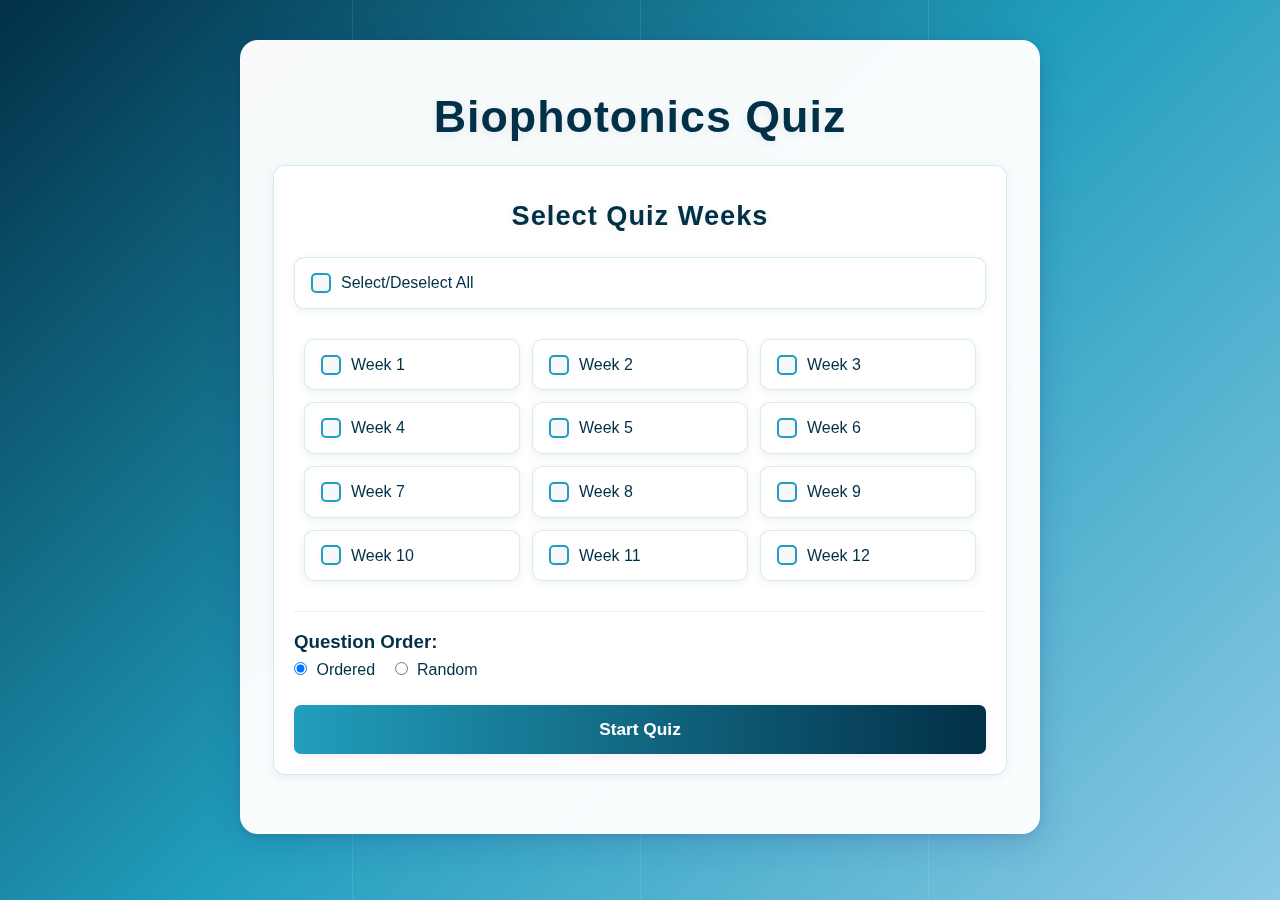
<file: index.html>
<!DOCTYPE html>
<html lang="en">
<head>
    <meta charset="UTF-8">
    <meta name="viewport" content="width=device-width, initial-scale=1.0, maximum-scale=1.0, user-scalable=no">
    <title>Biophotonics Quiz</title>
    <link rel="stylesheet" href="style.css">
</head>
<body>
    <div class="lines">
        <div class="line"></div>
        <div class="line"></div>
        <div class="line"></div>
    </div>
    <div class="container">
        <h1>Biophotonics Quiz</h1>

        <!-- Week Selection Area -->
        <div id="week-selection" class="selection-area">
            <h2>Select Quiz Weeks</h2>
            <div class="select-all-container">
                 <input type="checkbox" id="select-all-weeks">
                 <label for="select-all-weeks">Select/Deselect All</label>
            </div>
            <div id="week-checkboxes" class="checkbox-grid">
                <!-- Checkboxes will be populated by JavaScript -->
            </div>

            <!-- Mode Selection -->
            <div class="mode-selection">
                <h3>Question Order:</h3>
                <label for="mode-ordered">
                    <input type="radio" id="mode-ordered" name="orderMode" value="ordered" checked> Ordered
                </label>
                <label for="mode-random">
                    <input type="radio" id="mode-random" name="orderMode" value="random"> Random
                </label>
            </div>
            <!-- End Mode Selection -->

            <button id="start-quiz-btn">Start Quiz</button>
            <p id="selection-error" class="error-message hidden">Please select at least one week.</p>
        </div>

        <!-- Quiz Area -->
        <div id="quiz-area" class="hidden">
            <div id="quiz-header">
                <span id="question-counter"></span>
                <span id="current-score">Score: 0</span>
            </div>
            <hr>
            <div id="question-container">
                <h2 id="question-text">Question text goes here</h2>
                <div id="options-container">
                    <!-- Options will be populated by JavaScript -->
                </div>
            </div>
            <div id="feedback-container" class="hidden">
                 <p id="feedback-text"></p>
                 <p id="explanation-text"></p>
            </div>
             <p id="answer-error" class="error-message hidden">Please select an answer.</p>
            <button id="submit-answer-btn">Submit Answer</button>
            <button id="go-home-btn" class="secondary-button">Home</button>
        </div>

        <!-- Results Area -->
        <div id="results-area" class="hidden">
            <h2>Quiz Complete!</h2>
            <p id="final-score"></p>
            <button id="restart-quiz-btn">Take Another Quiz</button>
        </div>
    </div>

    <!-- Scripts: Load Data First, then Logic -->
    <script src="quizData.js"></script>
    <script src="script.js"></script>
</body>
</html>
</file>
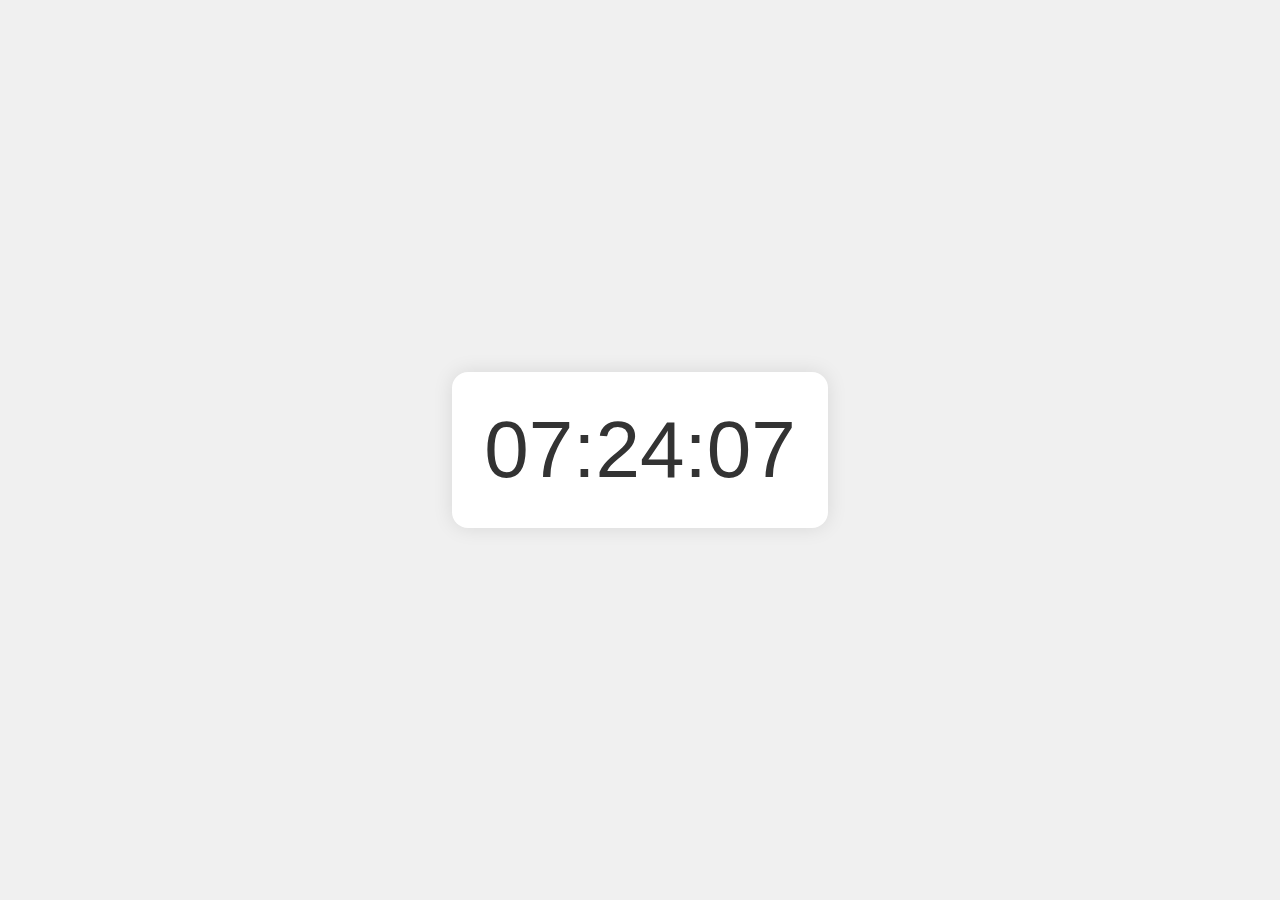
<file: Biophotonics/index.html>
<!DOCTYPE html>
<html lang="en">
<head>
    <meta charset="UTF-8">
    <meta name="viewport" content="width=device-width, initial-scale=1.0">
    <title>Digital Clock</title>
    <style>
        body {
            display: flex;
            justify-content: center;
            align-items: center;
            height: 100vh;
            margin: 0;
            font-family: Arial, sans-serif;
            background-color: #f0f0f0;
        }
        #clock {
            font-size: 5rem;
            color: #333;
            background-color: white;
            padding: 2rem;
            border-radius: 1rem;
            box-shadow: 0 0 20px rgba(0,0,0,0.1);
        }
    </style>
</head>
<body>
    <div id="clock"></div>

    <script>
        function updateClock() {
            const now = new Date();
            const hours = now.getHours().toString().padStart(2, '0');
            const minutes = now.getMinutes().toString().padStart(2, '0');
            const seconds = now.getSeconds().toString().padStart(2, '0');
            document.getElementById('clock').textContent = `${hours}:${minutes}:${seconds}`;
        }

        // Update clock immediately and then every second
        updateClock();
        setInterval(updateClock, 1000);
    </script>
</body>
</html>
</file>
<file: style.css>
/*
Version History:
v1.0.0 (2025-04-04) - Initial release
- Core styling for quiz interface
- Responsive design with grid layout
- Animated background lines
- Interactive button and input states
- Feedback color schemes
*/

/* CSS styles previously in style.css */
*, *:before, *:after {
    margin: 0;
    padding: 0;
    box-sizing: border-box !important;
}

html, body {
    height: 100%;
}

body {
    display: table;
    width: 100%;
    height: 100%;
    background: linear-gradient(135deg, #023047 0%, #219EBC 50%, #8ECAE6 100%) fixed;
    color: #023047;
    line-height: 1.6;
    position: relative;
    font-family: 'Poppins', 'Segoe UI', Arial, sans-serif;
    overflow-x: hidden;
    transition: background 0.6s;
}

@import url('https://fonts.googleapis.com/css2?family=Poppins:wght@600;700&display=swap');


.lines {
    position: fixed;
    top: 0;
    left: 0;
    right: 0;
    height: 100%;
    margin: auto;
    width: 90vw;
    z-index: -1;
}

.line {
    position: absolute;
    width: 1px;
    height: 100%;
    top: 0;
    left: 50%;
    background: rgba(255, 255, 255, 0.1);
    overflow: hidden;
}

.line::after {
    content: '';
    display: block;
    position: absolute;
    height: 15vh;
    width: 100%;
    top: -50%;
    left: 0;
    background: linear-gradient(to bottom, rgba(255, 255, 255, 0) 0%, #ffffff 75%, #ffffff 100%);
    animation: drop 7s 0s infinite;
    animation-fill-mode: forwards;
    animation-timing-function: cubic-bezier(0.4, 0.26, 0, 0.97);
}

.line:nth-child(1) {
    margin-left: -25%;
}

.line:nth-child(1)::after {
    animation-delay: 2s;
}

.line:nth-child(3) {
    margin-left: 25%;
}

.line:nth-child(3)::after {
    animation-delay: 2.5s;
}

@keyframes drop {
    0% {
        top: -50%;
    }
    100% {
        top: 110%;
    }
}

.container {
    max-width: 800px;
    margin: 40px auto;
    background: rgba(255,255,255,0.97);
    padding: 40px 32px 32px 32px;
    border-radius: 18px;
    box-shadow: 0 8px 32px 0 rgba(31, 38, 135, 0.18), 0 1.5px 10px 0 rgba(0,0,0,0.09);
    backdrop-filter: blur(7px);
    border: 1.5px solid rgba(255,255,255,0.18);
    animation: fadein 1.2s;
}

@keyframes fadein {
    from { opacity: 0; transform: translateY(30px); }
    to { opacity: 1; transform: translateY(0); }
}

h1, h2 {
    text-align: center;
    color: #023047;
    margin-bottom: 20px;
    font-family: 'Poppins', 'Segoe UI', Arial, sans-serif;
    letter-spacing: 1px;
    text-shadow: 0 2px 8px rgba(2, 48, 71, 0.08);
}

h1 {
    font-size: 2.8em;
    font-weight: 700;
    margin-bottom: 12px;
}

h2 {
    font-size: 1.7em;
    font-weight: 600;
}

/* --- Selection Area --- */
.selection-area {
    border: 1.5px solid rgba(33, 158, 188, 0.2);
    padding: 28px 20px 20px 20px;
    border-radius: 12px;
    margin-bottom: 26px;
    background: rgba(255, 255, 255, 0.95);
    box-shadow: 0 2px 10px rgba(2, 48, 71, 0.08);
}

.select-all-container {
    margin-bottom: 20px;
    padding: 12px 16px;
    background: rgba(255, 255, 255, 0.96);
    border-radius: 10px;
    display: flex;
    align-items: center;
    gap: 10px;
    border: 1px solid rgba(33, 158, 188, 0.2);
    box-shadow: 0 2px 8px rgba(2, 48, 71, 0.08);
}

.select-all-container input[type="checkbox"],
.checkbox-grid input[type="checkbox"] {
    -webkit-appearance: none;
    -moz-appearance: none;
    appearance: none;
    min-width: 20px;
    width: 20px;
    height: 20px;
    border: 2px solid #219EBC;
    border-radius: 5px;
    margin: 0;
    position: relative;
    cursor: pointer;
    vertical-align: middle;
    background: #f7f7fa;
    transition: border 0.2s, box-shadow 0.2s;
    box-shadow: 0 1px 4px rgba(106, 17, 203, 0.08);
    flex-shrink: 0;
}

.select-all-container input[type="checkbox"]:checked,
.checkbox-grid input[type="checkbox"]:checked {
    background: linear-gradient(120deg, #219EBC 0%, #023047 100%);
    border-color: #219EBC;
}

.select-all-container input[type="checkbox"]:checked::after,
.checkbox-grid input[type="checkbox"]:checked::after {
    content: '✓';
    position: absolute;
    color: white;
    font-size: 14px;
    top: 50%;
    left: 50%;
    transform: translate(-50%, -50%);
}

.select-all-container input[type="checkbox"]:hover,
.checkbox-grid input[type="checkbox"]:hover {
    border-color: #219EBC;
    box-shadow: 0 0 0 3px rgba(33, 158, 188, 0.1);
}

.checkbox-grid {
    display: grid;
    grid-template-columns: repeat(3, 1fr); /* Force 3 columns */
    gap: 12px;
    margin-bottom: 20px;
    padding: 10px;
}

.checkbox-grid label {
    display: flex;
    align-items: center;
    gap: 10px;
    padding: 12px 16px;
    background: rgba(255, 255, 255, 0.96);
    border-radius: 10px;
    cursor: pointer;
    transition: all 0.2s ease;
    border: 1px solid rgba(33, 158, 188, 0.2);
    box-shadow: 0 2px 8px rgba(2, 48, 71, 0.08);
    margin: 0;
    min-height: 48px;
}

/* Mode Selection Styling */
.mode-selection {
    margin-top: 20px;
    margin-bottom: 20px;
    padding-top: 15px;
    border-top: 1px solid #eee;
}
.mode-selection label {
     margin-right: 15px; /* Space between radio options */
     cursor: pointer;
}
.mode-selection input[type="radio"] {
     margin-right: 5px;
}


/* --- Quiz Area --- */
#quiz-header {
    display: flex;
    justify-content: space-between;
    margin-bottom: 10px;
    font-weight: bold;
    color: #023047;
}

#question-container {
    margin-bottom: 20px;
}

#options-container .option {
    display: block; /* Make label take full width */
    background: rgba(142, 202, 230, 0.2);
    padding: 12px 15px;
    margin-bottom: 10px;
    border-radius: 5px;
    cursor: pointer;
    border: 1px solid rgba(33, 158, 188, 0.2);
    transition: all 0.2s ease;
}

#options-container .option:hover {
    background: rgba(142, 202, 230, 0.3);
    border-color: #219EBC;
}

#options-container .option.selected {
    background: rgba(142, 202, 230, 0.9);
    border-color: #219EBC;
}


#options-container input[type="radio"] {
    margin-right: 10px;
    display: none; /* Hide the actual radio button */
}

#feedback-container {
    margin-top: 15px;
    padding: 15px;
    border-radius: 5px;
    border: 1px solid;
}

#feedback-container.correct {
    background: rgba(255, 183, 3, 0.15);
    border-color: #FFB703;
    color: #023047;
}

#feedback-container.incorrect {
    background: rgba(251, 133, 0, 0.15);
    border-color: #FB8500;
    color: #023047;
}

#feedback-text {
    font-weight: bold;
    margin: 0 0 10px 0;
}
#explanation-text {
    margin: 0;
    font-size: 0.95em;
}


/* --- Results Area --- */
#results-area {
    text-align: center;
}

#final-score {
    font-size: 1.5em;
    font-weight: bold;
    margin: 20px 0;
}


/* --- Buttons --- */
button {
    display: block;
    width: 100%;
    padding: 14px 22px;
    background: linear-gradient(90deg, #219EBC 0%, #023047 100%);
    color: #fff;
    border: none;
    border-radius: 7px;
    font-size: 1.08em;
    cursor: pointer;
    font-family: 'Poppins', 'Segoe UI', Arial, sans-serif;
    font-weight: 600;
    box-shadow: 0 2px 10px rgba(106, 17, 203, 0.09);
    transition: background 0.2s, box-shadow 0.2s;
    margin-top: 22px;
}

button:active {
    transform: scale(0.98);
}


button:hover {
    background: linear-gradient(90deg, #023047 0%, #219EBC 100%);
    box-shadow: 0 4px 16px rgba(33, 158, 188, 0.2);
}

button:disabled {
     background-color: #cccccc;
     cursor: not-allowed;
}

/* Style for the secondary Go Home button */
button.secondary-button {
     background-color: #FFB703; /* Grey color */
     margin-top: 10px; /* Smaller top margin */
     padding: 8px 15px; /* Smaller padding */
     font-size: 0.9em; /* Smaller font */
}
button.secondary-button:hover {
     background-color: #FB8500;
}


/* --- Utility Classes --- */
.hidden {
    display: none;
}

.error-message {
    color: #FB8500; /* Red color for errors */
    font-size: 0.9em;
    margin-top: 10px;
    text-align: center;
}

/* Mobile Responsiveness */
@media screen and (max-width: 768px) {
    .container {
        margin: 20px 15px;
        padding: 25px 20px;
    }

    h1 {
        font-size: 2em;
    }

    h2 {
        font-size: 1.4em;
    }

    .checkbox-grid {
        grid-template-columns: repeat(2, 1fr);
        gap: 8px;
        padding: 5px;
    }

    .checkbox-grid label {
        padding: 10px 12px;
        font-size: 0.9em;
    }

    .select-all-container {
        padding: 10px 12px;
        font-size: 0.9em;
    }

    #options-container .option {
        padding: 12px;
        font-size: 0.95em;
    }

    button {
        padding: 12px 18px;
        font-size: 1em;
    }
}

@media screen and (max-width: 480px) {
    .container {
        margin: 10px;
        padding: 20px 15px;
    }

    .checkbox-grid {
        grid-template-columns: 1fr;
    }

    h1 {
        font-size: 1.8em;
    }

    h2 {
        font-size: 1.3em;
    }

    #feedback-container {
        padding: 12px;
    }

    #explanation-text {
        font-size: 0.9em;
    }

    .mode-selection label {
        display: block;
        margin-bottom: 8px;
    }
}
</file>
